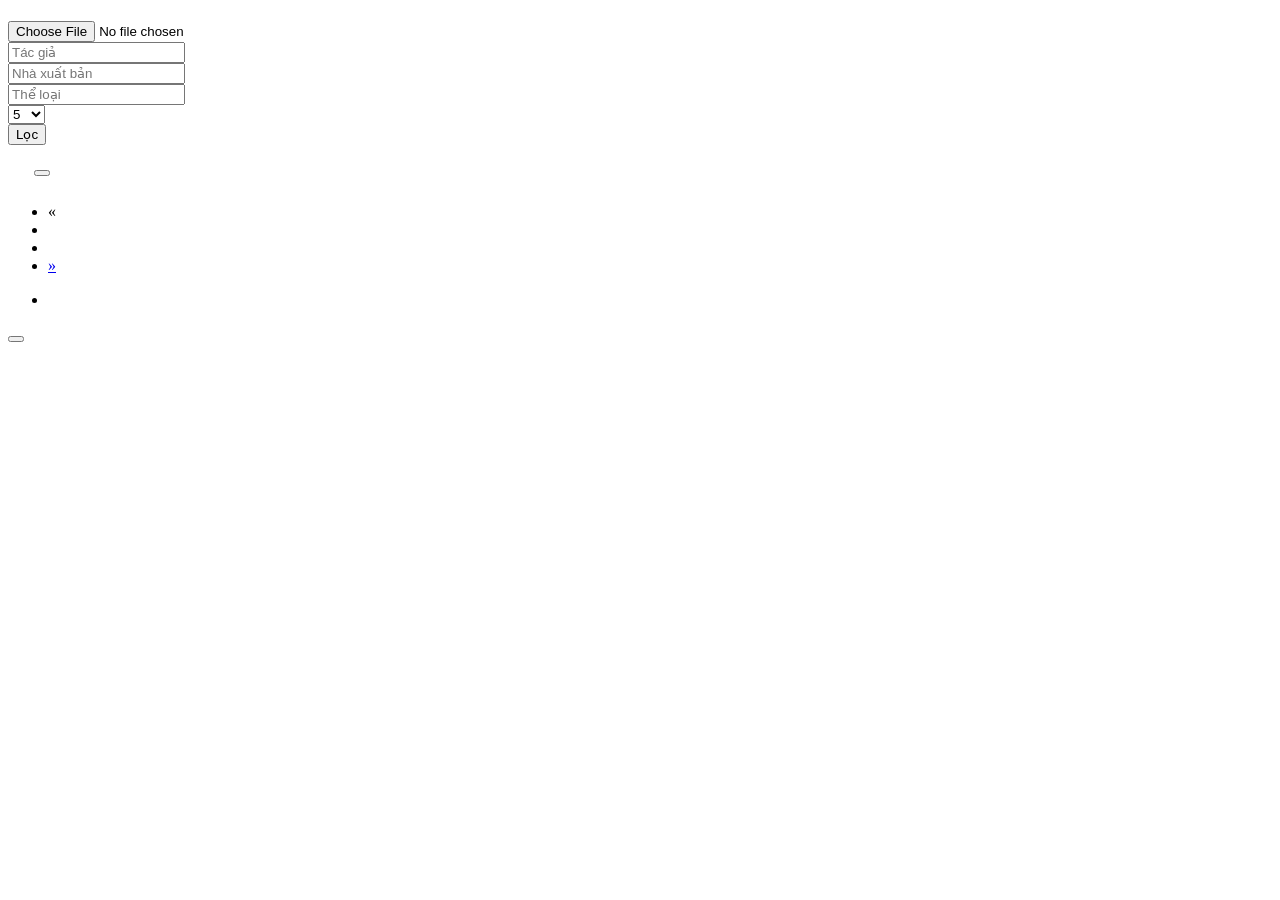
<file: librarymanagement/src/main/resources/templates/admin/books/index.html>
<!DOCTYPE html>
<html xmlns:th="http://www.thymeleaf.org"
      xmlns:layout="http://www.ultraq.net.nz/thymeleaf/layout" layout:decorate="~{layouts/layout}">

<head layout:fragment="head">
    <title>Tất cả Sách</title>
</head>
<body>
<div layout:fragment="content">
    <div class="content">
        <div class="container-fluid p-0">
            <div class="d-flex justify-content-between align-items-center mb-3">
                <h1 class="h3 mb-0">
                    <strong th:text="#{booklist.title}"></strong>
                </h1>

                <div class="d-flex gap-2">
                    <!-- Download template -->
                    <a href="#" onclick="downloadAndRedirect()" class="btn btn-warning" th:text="#{table.button-download}"></a>
                    <!-- Import form -->
                    <form th:action="@{/admin/book/import}" method="post" enctype="multipart/form-data" id="importForm">
                        <input type="file" name="file" accept=".xls,.xlsx" class="d-none" id="fileInput" required>
                        <label for="fileInput" class="btn btn-primary" th:text="'+ ' + #{table.button-add}"></label>
                    </form>
                </div>
            </div>

            <form th:action="@{/admin/books}" method="get" class="row g-2 mb-3"
                  onsubmit="this.querySelectorAll('[name]').forEach(i => !i.value && i.removeAttribute('name'));">
                <div class="col-md-3">
                    <input type="text" class="form-control" name="author"
                           placeholder="Tác giả"
                           th:value="${author}">
                </div>
                <div class="col-md-3">
                    <input type="text" class="form-control" name="publisher"
                           placeholder="Nhà xuất bản"
                           th:value="${publisher}">
                </div>
                <div class="col-md-3">
                    <input type="text" class="form-control" name="genre"
                           placeholder="Thể loại"
                           th:value="${genre}">
                </div>
                <div class="col-md-1">
                    <select name="size" class="form-select">
                        <option th:value="5" th:selected="${size == 5}">5</option>
                        <option th:value="10" th:selected="${size == 10}">10</option>
                        <option th:value="20" th:selected="${size == 20}">20</option>
                        <option th:value="50" th:selected="${size == 50}">50</option>
                    </select>
                </div>
                <div class="col-md-2">
                    <button type="submit" class="btn btn-success w-100">Lọc</button>
                </div>
            </form>

            <div class="row">
                <div class="col-12 col-lg-12 col-xxl-12 d-flex">
                    <div class="card flex-fill">
                        <table class="table table-hover my-0">
                            <thead>
                            <tr>
                                <th class="d-none d-xl-table-cell text-center" th:text="#{table.bookname}"></th>
                                <th class="d-none d-xl-table-cell text-center" th:text="#{table.author}"></th>
                                <th class="d-none d-xl-table-cell text-center" th:text="#{table.publisher}"></th>
                                <th class="d-none d-xl-table-cell text-center" th:text="#{table.status}"></th>
                                <th></th>
                            </tr>
                            </thead>
                            <tbody>
                            <tr th:each="book : ${books}">
                                <td class="d-none d-xl-table-cell text-center" th:text="${book.bookTitle}"></td>
                                <td class="d-none d-xl-table-cell text-center"
                                    th:text="${#strings.arrayJoin(book.bookAuthors.toArray(), ', ')}"></td>
                                <td class="d-none d-xl-table-cell text-center" th:text="${book.bookPublisher}"></td>
                                <td class="d-none d-xl-table-cell text-center">
                                    <span class="badge"
                                          th:text="${book.totalCurrent > 0 ? 'Còn sách' : 'Tạm hết'}"
                                          th:classappend="${book.totalCurrent > 0 ? ' bg-success' : ' bg-danger'}">
                                    </span>
                                </td>
                                <td class="d-none d-xl-table-cell text-center" style="padding: 8px;">
                                    <a th:href="@{'/admin/books/' + ${book.id}}"
                                       class="btn btn-primary"
                                       th:text="#{table.button-view}">
                                    </a>

                                    <a th:href="@{'/admin/books/edit/' + ${book.id}}"
                                       class="btn btn-warning"
                                       th:text="#{table.button-edit}">
                                    </a>

                                    <button type="button" class="btn btn-danger"
                                            data-bs-toggle="modal"
                                            data-bs-target="#confirmDeleteModal"
                                            th:text="#{table.button-delete}">
                                    </button>
                                </td>
                            </tr>
                            </tbody>
                        </table>
                    </div>
                </div>
            </div>
            <nav aria-label="Page navigation">
                <ul class="pagination justify-content-center mt-3">
                    <li class="page-item" th:classappend="${currentPage == 0} ? 'disabled'">
                        <a class="page-link" aria-label="Previous"
                            th:href="@{/admin/books(page=${currentPage-1},
                                size=${size},
                                author=${author},
                                publisher=${publisher},
                                genre=${genre})}"
                            onclick="this.href=this.href.replace(/(&?author=(&|$))|(&?publisher=(&|$))|(&?genre=(&|$))/g,'');">
                            <span aria-hidden="true">&laquo;</span>
                        </a>
                    </li>
                    <li class="page-item"
                        th:if="${totalPages > 0}"
                        th:each="i : ${#numbers.sequence(0, totalPages-1)}"
                        th:classappend="${i == currentPage} ? ' active'">
                        <a class="page-link"
                            th:text="${i + 1}"
                            th:href="@{/admin/books(page=${i},
                                size=${size},
                                author=${author},
                                publisher=${publishe},
                                genre=${genre})}"
                            onclick="this.href=this.href.replace(/(&?author=(&|$))|(&?publisher=(&|$))|(&?genre=(&|$))/g,'');">
                        </a>
                    </li>
                    <li class="page-item active"
                        th:if="${totalPages == 0}">
                        <a class="page-link"
                            th:text="${1}"
                            th:href="@{/admin/books(page=${1},
                                size=${size},
                                author=${author},
                                publisher=${publisher},
                                genre=${genre})}"
                            onclick="this.href=this.href.replace(/(&?author=(&|$))|(&?publisher=(&|$))|(&?genre=(&|$))/g,'');">
                        </a>
                    </li>

                    <li class="page-item" th:classappend="${currentPage+1 >= totalPages} ? 'disabled'">
                        <a class="page-link" href="#" aria-label="Next"
                            th:href="@{/admin/books(page=${currentPage+1},
                                size=${size},
                                author=${author},
                                publisher=${publisher},
                                genre=${genre})}"
                            onclick="this.href=this.href.replace(/(&?author=(&|$))|(&?publisher=(&|$))|(&?genre=(&|$))/g,'');">
                            <span aria-hidden="true">&raquo;</span>
                        </a>
                    </li>
                </ul>
            </nav>
        </div>
    </div>
    <div th:if="${message}"
         class="alert alert-dismissible fade show position-fixed top-0 end-0 m-3"
         th:classappend="'alert-' + ${alertType}" role="alert" style="z-index: 1050;">
        <span th:text="${message}"></span>
        <ul th:if="${errors}">
            <li th:each="err : ${errors}" th:text="${err}"></li>
        </ul>
        <button type="button" class="btn-close" data-bs-dismiss="alert" aria-label="Close"></button>
    </div>
    <div th:replace="~{fragments/table :: deleteTable}"></div>
    <script th:src="@{/public/js/admin/book.js}"></script>
</div>
</body>
</html>
</file>
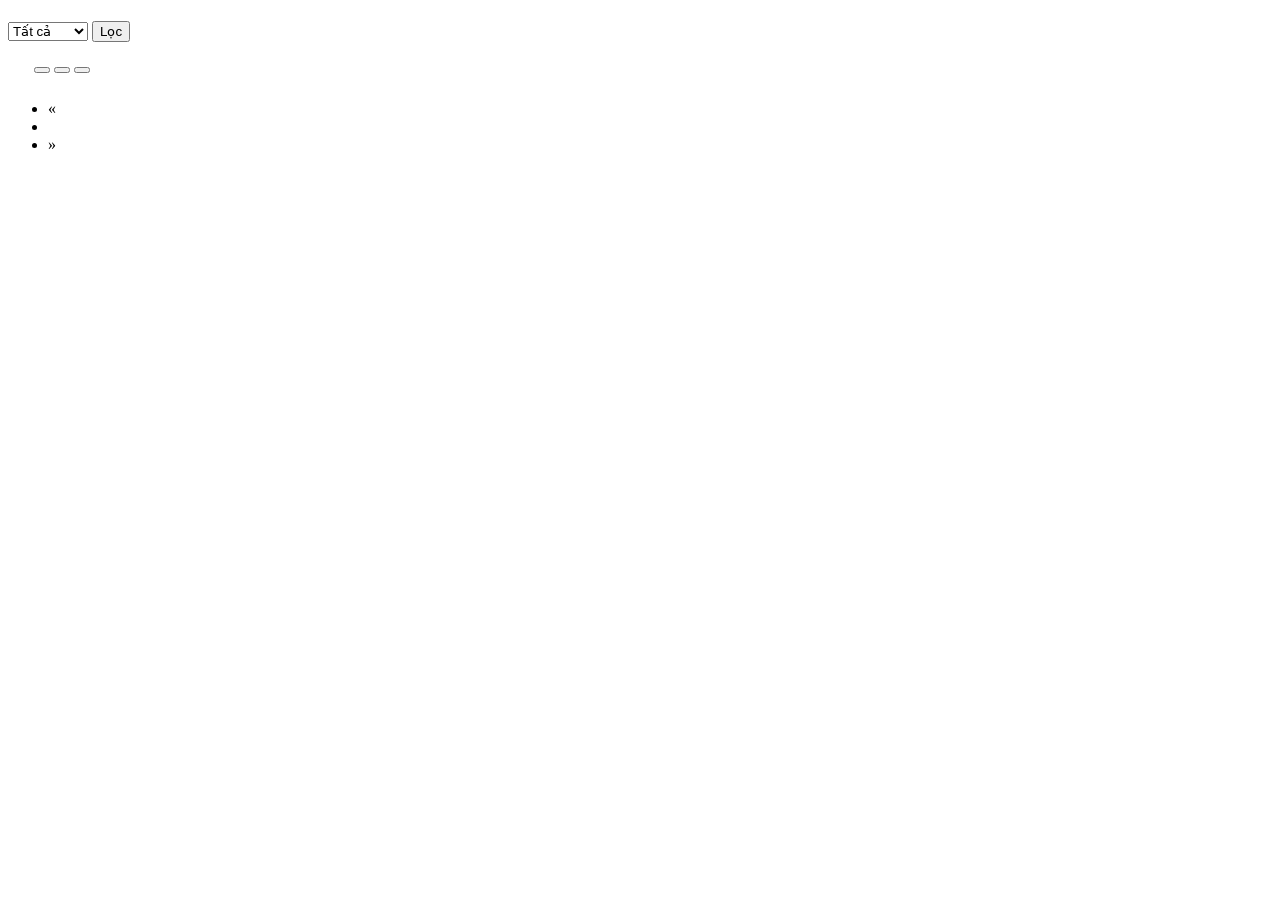
<file: librarymanagement/src/main/resources/templates/admin/borrow-requests/index.html>
<!DOCTYPE html>
<html xmlns:th="http://www.thymeleaf.org"
      xmlns:layout="http://www.ultraq.net.nz/thymeleaf/layout" layout:decorate="~{layouts/layout}">

<head layout:fragment="head">
    <title>Yêu cầu mượn Sách</title>
</head>
<body>
<div layout:fragment="content">
    <div class="content">
        <div class="container-fluid p-0">

            <div class="d-flex justify-content-between align-items-center mb-3">
                <h1 class="h3 mb-0">
                    <strong th:text="#{requestbooklist.title}"></strong>
                </h1>
            </div>

            <form th:action="@{/admin/borrow-requests}" method="get" class="mb-3"
                  onsubmit="this.querySelectorAll('[name]').forEach(i => !i.value && i.removeAttribute('name'));">
                <select name="status" class="form-select w-auto d-inline-block">
                    <option value="" th:selected="${status == null}">Tất cả</option>
                    <option th:value="0" th:selected="${status == 0}">Đang chờ</option>
                    <option th:value="1" th:selected="${status == 1}">Hoàn tất</option>
                    <option th:value="2" th:selected="${status == 2}">Đã hủy</option>
                </select>
                <button type="submit" class="btn btn-primary">Lọc</button>
            </form>

            <div class="row">
                <div class="col-12 col-lg-12 col-xxl-12 d-flex">
                    <div class="card flex-fill">
                        <table class="table table-hover my-0">
                            <thead>
                            <tr>
                                <th class="d-none d-xl-table-cell text-center" th:text="#{table.name}"></th>
                                <th class="d-none d-xl-table-cell text-center" th:text="#{table.bookname}"></th>
                                <th class="d-none d-xl-table-cell text-center" th:text="#{table.borrowDate}"></th>
                                <th class="d-none d-xl-table-cell text-center" th:text="#{table.status}"></th>
                                <th></th>
                            </tr>
                            </thead>
                            <tbody>
                            <tr th:each="item : ${borrowRequests}">
                                <td class="d-none d-xl-table-cell text-center" th:text="${item.username}"></td>
                                <td class="d-none d-xl-table-cell text-center" th:text="${item.totalBooks}"></td>
                                <td class="d-none d-xl-table-cell text-center"
                                    th:text="${#temporals.format(item.borrowDate, 'dd/MM/yyyy HH:mm')}"></td>
                                <td class="d-none d-xl-table-cell text-center">
                                    <span class="badge"
                                          th:text="${item.status == 1 ? 'Hoàn tất'
                                              : (item.status == 0 ? 'Đang chờ'
                                              : 'Đã huỷ')}"
                                          th:classappend="${item.status == 1 ? ' bg-success'
                                              : (item.status == 0 ? ' bg-warning'
                                              : ' bg-danger')}">
                                    </span>
                                </td>
                                <td class="d-none d-xl-table-cell text-center" style="padding: 8px;">
                                    <button type="button" class="btn btn-primary" th:text="#{table.button-view}"></button>
                                    <button type="button" class="btn btn-warning" th:text="#{table.button-accept}"></button>
                                    <button type="button" class="btn btn-danger" data-bs-toggle="modal"
                                            data-bs-target="#confirmDeleteModal" th:text="#{table.button-delete}">
                                    </button>
                                </td>
                            </tr>
                            </tbody>
                        </table>
                        <nav aria-label="Page navigation">
                            <ul class="pagination justify-content-center mt-3">
                                <li class="page-item" th:classappend="${currentPage == 0} ? 'disabled'">
                                    <a class="page-link" aria-label="Previous"
                                       th:href="@{/admin/borrow-requests(page=${currentPage-1}, status=${status})}">
                                        <span aria-hidden="true">&laquo;</span>
                                    </a>
                                </li>

                                <li class="page-item"
                                    th:if="${totalPages > 0}"
                                    th:each="i : ${#numbers.sequence(0, totalPages-1)}"
                                    th:classappend="${i == currentPage} ? ' active'">
                                    <a class="page-link"
                                       th:text="${i + 1}"
                                       th:href="@{/admin/borrow-requests(page=${i}, status=${status})}">
                                    </a>
                                </li>

                                <li class="page-item" th:classappend="${currentPage+1 >= totalPages} ? 'disabled'">
                                    <a class="page-link" aria-label="Next"
                                       th:href="@{/admin/borrow-requests(page=${currentPage+1}, status=${status})}">
                                        <span aria-hidden="true">&raquo;</span>
                                    </a>
                                </li>
                            </ul>
                        </nav>
                    </div>
                </div>
            </div>
        </div>
    </div>
</div>
</body>
</html>
</file>
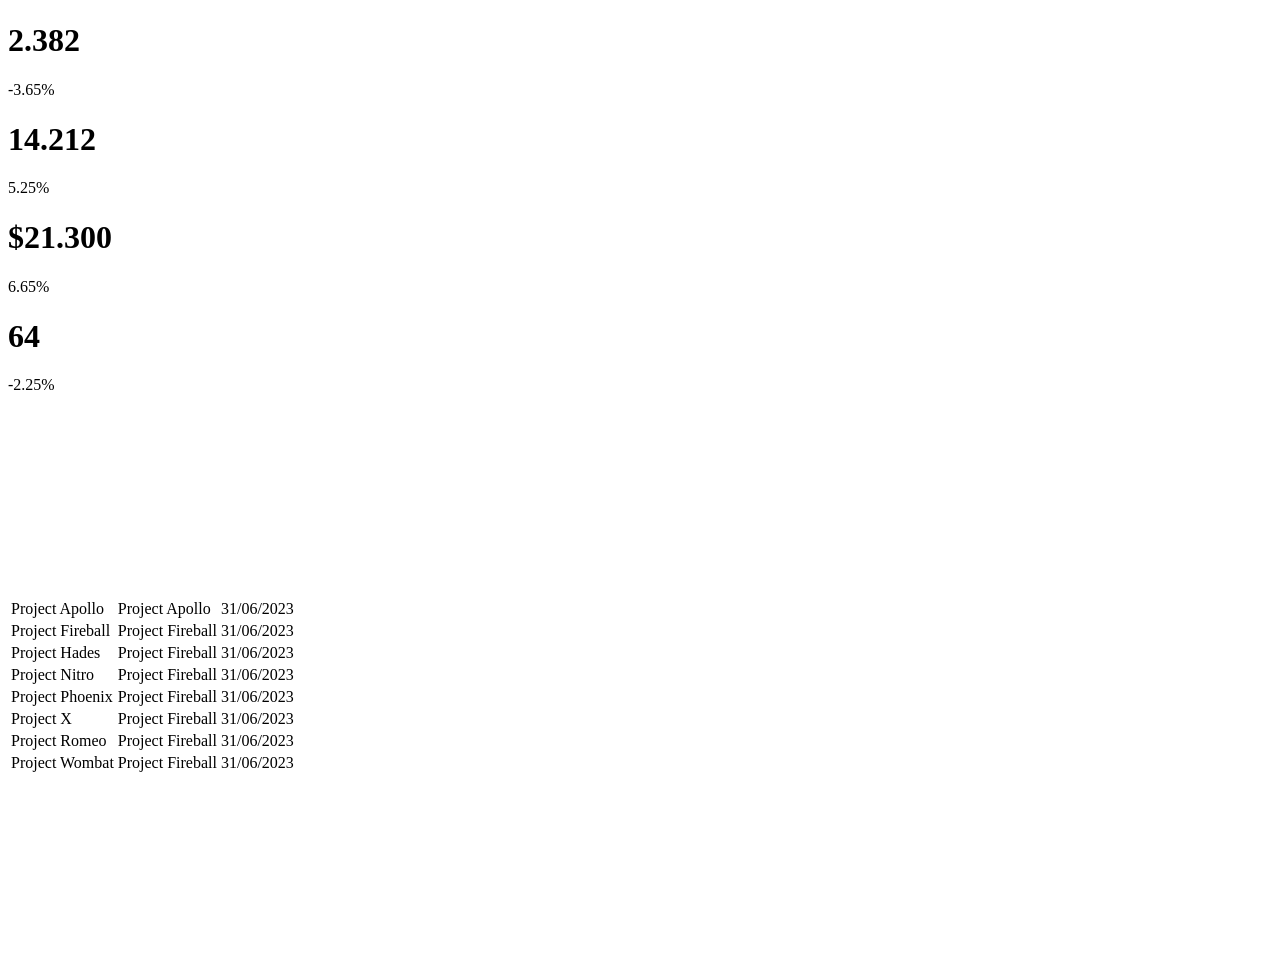
<file: librarymanagement/src/main/resources/templates/admin/dashboard.html>
<!DOCTYPE html>
<html xmlns:th="http://www.thymeleaf.org"
      xmlns:layout="http://www.ultraq.net.nz/thymeleaf/layout" layout:decorate="~{layouts/layout}">

<head layout:fragment="head">
    <title>Thống kê</title>
    <link rel="stylesheet" th:href="@{/public/cdn/css/flatpickr.min.css}">
    <link rel="stylesheet" th:href="@{/public/cdn/css/jsvectormap.min.css}">
</head>
<body>
<div layout:fragment="content">
    <div class="content">
        <div class="container-fluid p-0">

            <h1 class="h3 mb-3"><strong th:text="#{dashboard.title}"></strong></h1>

            <div class="row">
                <div class="col-xl-6 col-xxl-5 d-flex">
                    <div class="w-100">
                        <div class="row">
                            <div class="col-sm-6">
                                <div class="card">
                                    <div class="card-body">
                                        <div class="row">
                                            <div class="col mt-0">
                                                <h5 class="card-title" th:text="#{card.borrowRequest}"></h5>
                                            </div>
                                        </div>
                                        <h1 class="mt-1 mb-3">2.382</h1>
                                        <div class="mb-0">
                                            <span class="text-danger"> <i class="mdi mdi-arrow-bottom-right"></i> -3.65% </span>
                                            <span class="text-muted" th:text="#{compare.lastWeek}"></span>
                                        </div>
                                    </div>
                                </div>
                                <div class="card">
                                    <div class="card-body">
                                        <div class="row">
                                            <div class="col mt-0">
                                                <h5 class="card-title" th:text="#{card.realBorrow}"></h5>
                                            </div>
                                        </div>
                                        <h1 class="mt-1 mb-3">14.212</h1>
                                        <div class="mb-0">
                                            <span class="text-success"> <i class="mdi mdi-arrow-bottom-right"></i> 5.25% </span>
                                            <span class="text-muted" th:text="#{compare.lastWeek}"></span>
                                        </div>
                                    </div>
                                </div>
                            </div>
                            <div class="col-sm-6">
                                <div class="card">
                                    <div class="card-body">
                                        <div class="row">
                                            <div class="col mt-0">
                                                <h5 class="card-title" th:text="#{card.newBooks}"></h5>
                                            </div>
                                        </div>
                                        <h1 class="mt-1 mb-3">$21.300</h1>
                                        <div class="mb-0">
                                            <span class="text-success"> <i class="mdi mdi-arrow-bottom-right"></i> 6.65% </span>
                                            <span class="text-muted" th:text="#{compare.lastWeek}"></span>
                                        </div>
                                    </div>
                                </div>
                                <div class="card">
                                    <div class="card-body">
                                        <div class="row">
                                            <div class="col mt-0">
                                                <h5 class="card-title" th:text="#{card.newMembers}"></h5>
                                            </div>
                                        </div>
                                        <h1 class="mt-1 mb-3">64</h1>
                                        <div class="mb-0">
                                            <span class="text-danger"> <i class="mdi mdi-arrow-bottom-right"></i> -2.25% </span>
                                            <span class="text-muted" th:text="#{compare.lastWeek}"></span>
                                        </div>
                                    </div>
                                </div>
                            </div>
                        </div>
                    </div>
                </div>

                <div class="col-xl-6 col-xxl-7">
                    <div class="card flex-fill w-100">
                        <div class="card-header">

                            <h5 class="card-title mb-0" th:text="#{card.borrowRequestCount}"></h5>
                        </div>
                        <div class="card-body py-3">
                            <div class="chart chart-sm">
                                <canvas id="chartjs-dashboard-line"></canvas>
                            </div>
                        </div>
                    </div>
                </div>
            </div>

            <div class="row">
                <div class="col-12 col-lg-8 col-xxl-9 d-flex">
                    <div class="card flex-fill">
                        <div class="card-header">

                            <h5 class="card-title mb-0" th:text="#{card.borrowList}"></h5>
                        </div>
                        <table class="table table-hover my-0">
                            <thead>
                            <tr>
                                <th th:text="#{table.name}"></th>
                                <th th:text="#{table.bookname}"></th>
                                <th th:text="#{table.borrowDate}"></th>
                                <th th:text="#{table.status}"></th>
                            </tr>
                            </thead>
                            <tbody>
                            <tr>
                                <td>Project Apollo</td>
                                <td class="d-none d-xl-table-cell">Project Apollo</td>
                                <td class="d-none d-xl-table-cell">31/06/2023</td>
                                <td><span class="badge bg-success" th:text="#{status.returned}"></span></td>
                            </tr>
                            <tr>
                                <td>Project Fireball</td>
                                <td class="d-none d-xl-table-cell">Project Fireball</td>
                                <td class="d-none d-xl-table-cell">31/06/2023</td>
                                <td><span class="badge bg-danger" th:text="#{status.cancelled}"></span></td>
                            </tr>
                            <tr>
                                <td>Project Hades</td>
                                <td class="d-none d-xl-table-cell">Project Fireball</td>
                                <td class="d-none d-xl-table-cell">31/06/2023</td>
                                <td><span class="badge bg-success" th:text="#{status.returned}"></span></td>
                            </tr>
                            <tr>
                                <td>Project Nitro</td>
                                <td class="d-none d-xl-table-cell">Project Fireball</td>
                                <td class="d-none d-xl-table-cell">31/06/2023</td>
                                <td><span class="badge bg-warning" th:text="#{status.borrowing}"></span></td>
                            </tr>
                            <tr>
                                <td>Project Phoenix</td>
                                <td class="d-none d-xl-table-cell">Project Fireball</td>
                                <td class="d-none d-xl-table-cell">31/06/2023</td>
                                <td><span class="badge bg-success" th:text="#{status.returned}"></span></td>
                            </tr>
                            <tr>
                                <td>Project X</td>
                                <td class="d-none d-xl-table-cell">Project Fireball</td>
                                <td class="d-none d-xl-table-cell">31/06/2023</td>
                                <td><span class="badge bg-success" th:text="#{status.returned}"></span></td>
                            </tr>
                            <tr>
                                <td>Project Romeo</td>
                                <td class="d-none d-xl-table-cell">Project Fireball</td>
                                <td class="d-none d-xl-table-cell">31/06/2023</td>
                                <td><span class="badge bg-success" th:text="#{status.returned}"></span></td>
                            </tr>
                            <tr>
                                <td>Project Wombat</td>
                                <td class="d-none d-xl-table-cell">Project Fireball</td>
                                <td class="d-none d-xl-table-cell">31/06/2023</td>
                                <td><span class="badge bg-warning" th:text="#{status.borrowing}"></span></td>
                            </tr>
                            </tbody>
                        </table>
                    </div>
                </div>
                <div class="col-12 col-lg-4 col-xxl-3 d-flex">
                    <div class="card flex-fill w-100">
                        <div class="card-header">

                            <h5 class="card-title mb-0" th:text="#{card.newMembers}"></h5>
                        </div>
                        <div class="card-body d-flex w-100">
                            <div class="align-self-center chart chart-lg">
                                <canvas id="chartjs-dashboard-bar"></canvas>
                            </div>
                        </div>
                    </div>
                </div>
            </div>

        </div>
    </div>
    <script th:src="@{/public/cdn/js/chart.js}"></script>
    <script th:src="@{/public/cdn/js/flatpickr.js}"></script>
    <script th:src="@{/public/cdn/js/jsvectormap.js}"></script>
    <script th:src="@{/public/cdn/js/jsvectormap-world.js}"></script>
    <script th:src="@{/public/js/admin/dashboard.js}"></script>
</div>
</body>
</html>
</file>
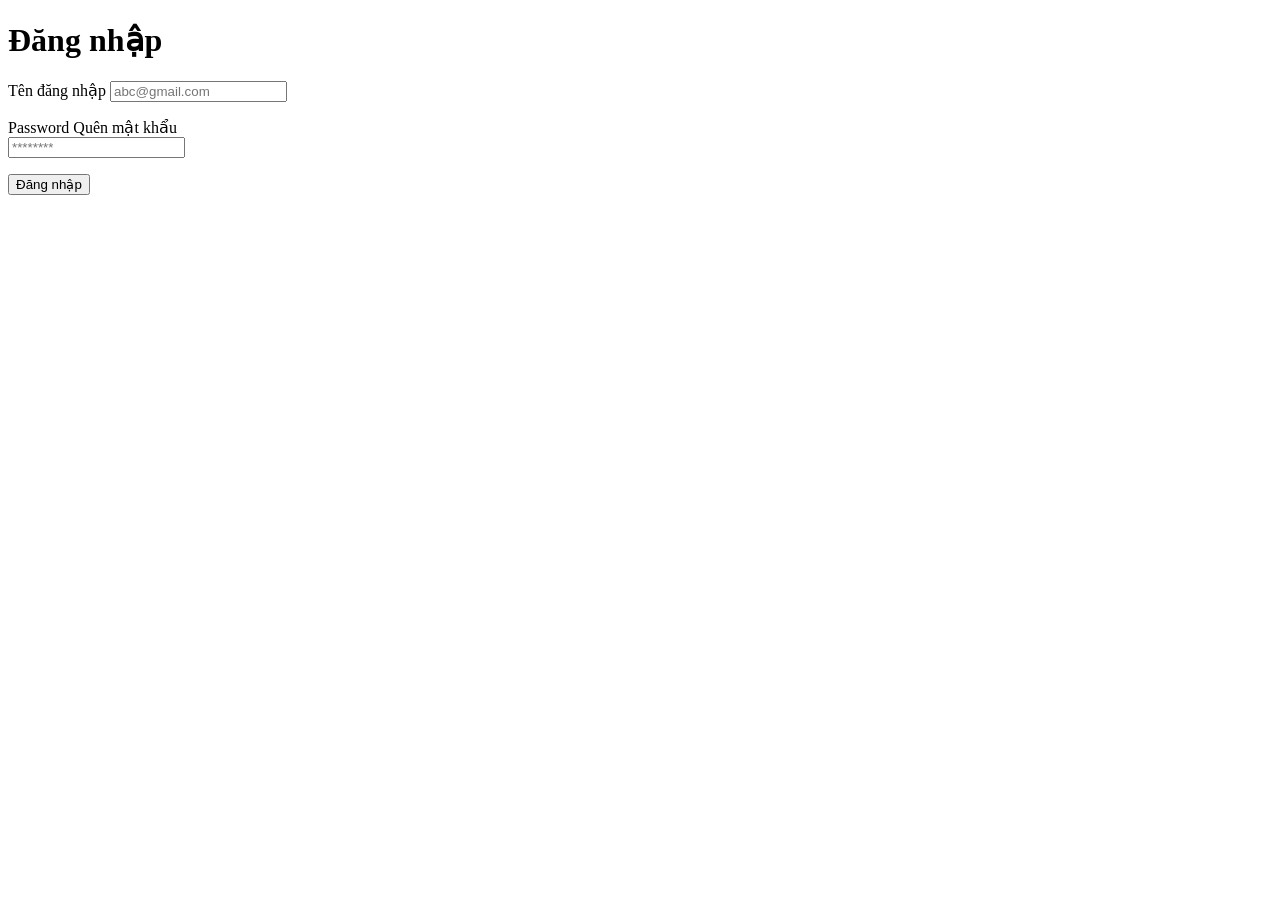
<file: librarymanagement/src/main/resources/templates/admin/login.html>
<!DOCTYPE html>
<html xmlns:th="http://www.thymeleaf.org"
      xmlns:layout="http://www.ultraq.net.nz/thymeleaf/layout" layout:decorate="~{layouts/layout}">

<head layout:fragment="head">
    <link rel="stylesheet" th:href="@{/public/css/admin/login.css}">
    <title>Đăng nhập</title>
</head>
<body>
<div layout:fragment="content">
    <div class="container">
        <div class="row form-login">
            <div class="col-xl-5 col-lg-6 col-md-8 col-sm-10">
                <div class="text-center mb-4">
                    <h1 class="brand-title">Đăng nhập</h1>
                </div>

                <div class="card border-0">
                    <div class="card-body p-5">
                        <!-- Form login -->
                        <form id="loginForm" th:action="@{/admin/auth/login}" method="post" th:object="${loginUserDto}" novalidate>
                            <div class="mb-4">
                                <label for="username" class="form-label fw-medium">Tên đăng nhập</label>
                                <input type="text"
                                       name="username"
                                       class="form-control form-control-lg custom-input"
                                       th:field="*{username}"
                                       placeholder="abc@gmail.com"
                                       required>
                                <div th:if="${#fields.hasErrors('username')}" class="invalid-feedback">
                                    <p th:errors="*{username}"></p>
                                </div>
                            </div>

                            <div class="mb-4">
                                <div class="d-flex justify-content-between align-items-center mb-2">
                                    <label for="password" class="form-label fw-medium mb-0">Password</label>
                                    <a th:href="@{/forgot-password}" class="link-secondary small">Quên mật khẩu</a>
                                </div>
                                <input type="password"
                                       name="password"
                                       class="form-control form-control-lg custom-input"
                                       th:field="*{password}"
                                       placeholder="********"
                                       required>
                                <div th:if="${#fields.hasErrors('password')}" class="invalid-feedback">
                                    <p th:errors="*{password}"></p>
                                </div>
                            </div>

                            <button type="submit" class="btn submit-button w-100 mb-3">
                                Đăng nhập
                            </button>
                        </form>
                    </div>
                </div>
            </div>
        </div>
    </div>
    <script type="module" th:src="@{/public/js/admin/login.js}"></script>
</div>
</body>
</html>
</file>
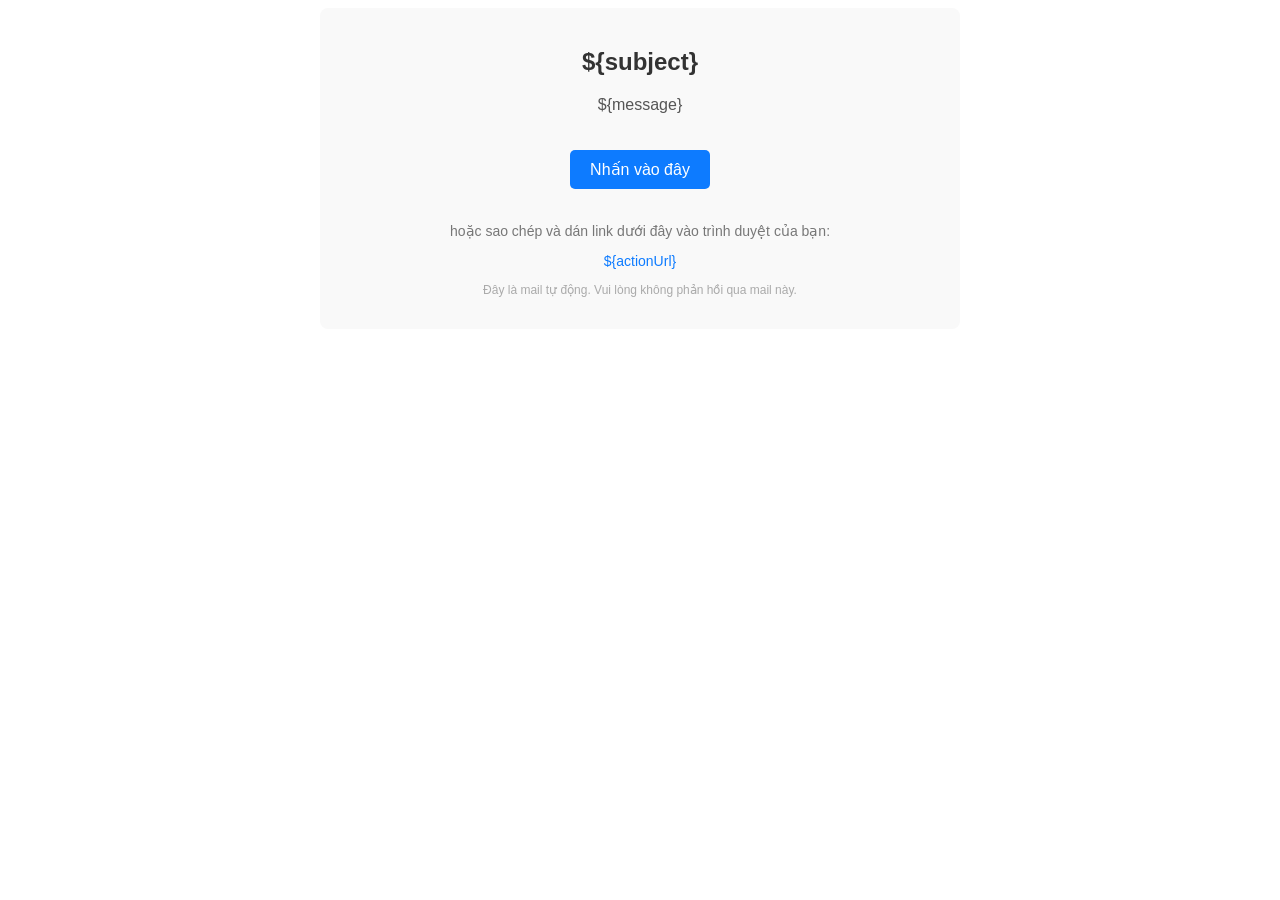
<file: librarymanagement/src/main/resources/templates/email/verification-email.html>
<!DOCTYPE html>
<html lang="en">
<head>
    <meta charset="UTF-8">
    <title>${subject}</title>
</head>
<body>
<div style="font-family: Arial, sans-serif; max-width: 600px; margin: auto; padding: 20px; border-radius: 8px; background-color: #f9f9f9; text-align: center;">
    <h2 style="color: #333;">${subject}</h2>
    <p style="font-size: 16px; color: #555;">${message}</p>
    <a href="${actionUrl}" style="display: inline-block; margin: 20px 0; padding: 10px 20px; font-size: 16px; color: #fff; background-color: #0d7bff; text-decoration: none; border-radius: 5px;">Nhấn vào đây</a>
    <p style="font-size: 14px; color: #777;">hoặc sao chép và dán link dưới đây vào trình duyệt của bạn:</p>
    <p style="font-size: 14px; color: #0d7bff;">${actionUrl}</p>
    <p style="font-size: 12px; color: #aaa;">Đây là mail tự động. Vui lòng không phản hồi qua mail này.</p>
</div>
</body>
</html>
</file>
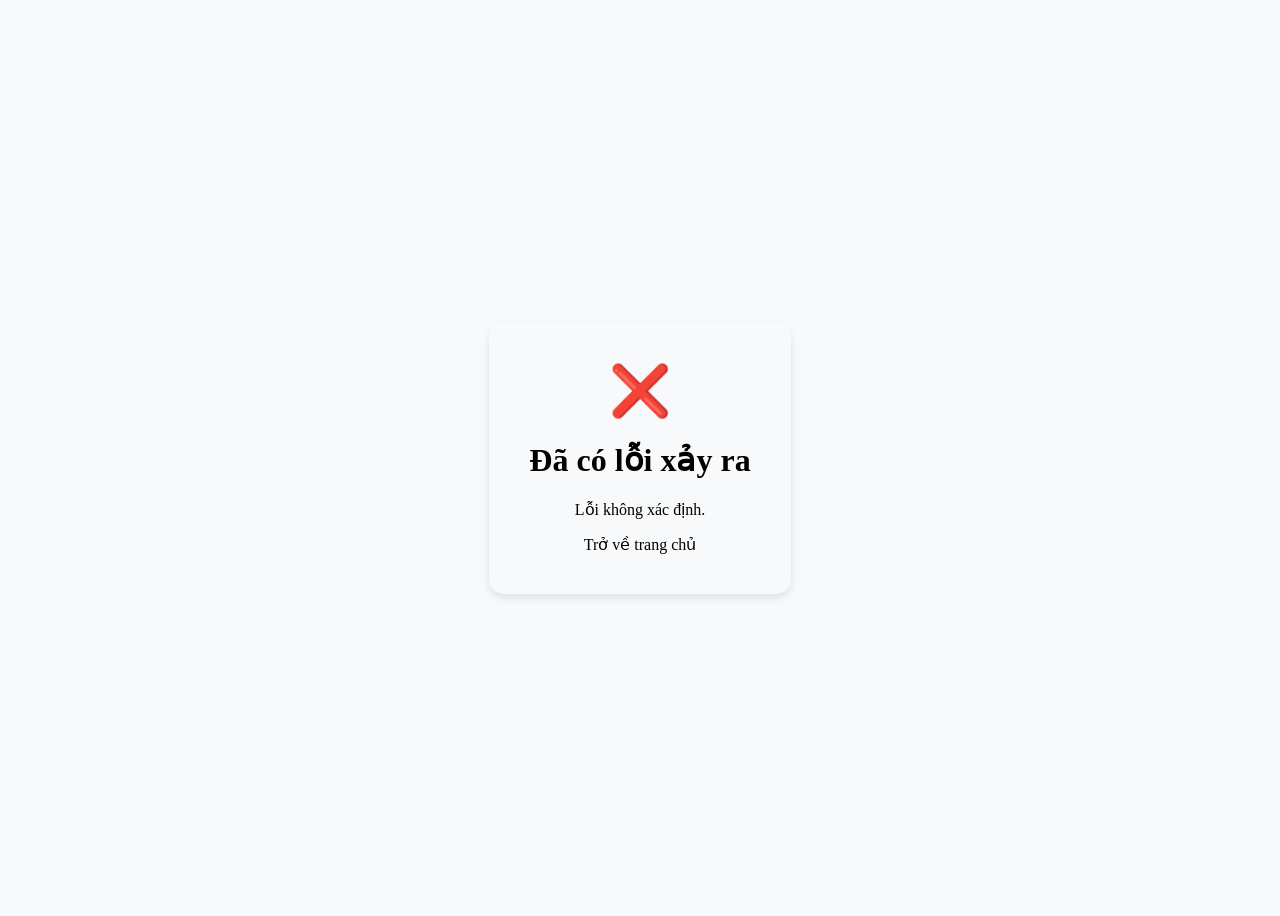
<file: librarymanagement/src/main/resources/templates/email/verification-error.html>
<!DOCTYPE html>
<html lang="vi" xmlns:th="http://www.thymeleaf.org">
<head>
    <meta charset="UTF-8">
    <title>Xác thực thất bại</title>
    <link rel="stylesheet" th:href="@{/public/cdn/css/bootstrap.min.css}">
    <style>
        body { display: flex; align-items: center; justify-content: center; height: 100vh; background-color: #f8f9fa; }
        .card { padding: 40px; text-align: center; border-radius: 15px; box-shadow: 0 4px 8px rgba(0,0,0,0.1); }
        .icon { font-size: 50px; color: #dc3545; }
    </style>
</head>
<body>
<div class="card">
    <div class="icon">&#10060;</div>
    <h1 class="mt-3">Đã có lỗi xảy ra</h1>
    <p class="lead" th:text="${message}">Lỗi không xác định.</p>
    <a th:href="@{/}" class="btn btn-secondary mt-3">Trở về trang chủ</a>
</div>
</body>
</html>
</file>
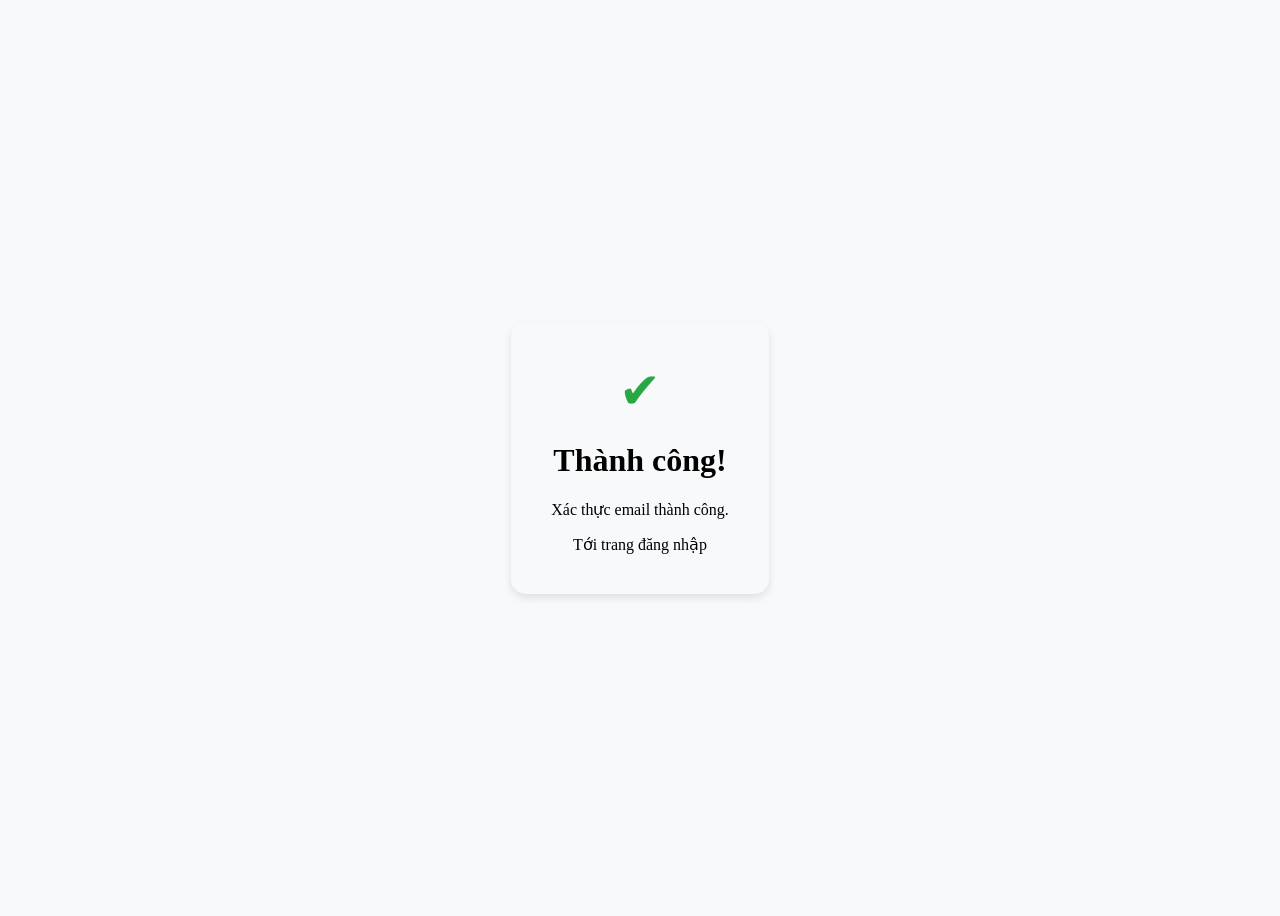
<file: librarymanagement/src/main/resources/templates/email/verification-success.html>
<!DOCTYPE html>
<html lang="vi" xmlns:th="http://www.thymeleaf.org">
<head>
    <meta charset="UTF-8">
    <title>Xác thực thành công</title>
    <link rel="stylesheet" th:href="@{/public/cdn/css/bootstrap.min.css}">
    <style>
        body { display: flex; align-items: center; justify-content: center; height: 100vh; background-color: #f8f9fa; }
        .card { padding: 40px; text-align: center; border-radius: 15px; box-shadow: 0 4px 8px rgba(0,0,0,0.1); }
        .icon { font-size: 50px; color: #28a745; }
    </style>
</head>
<body>
<div class="card">
    <div class="icon">&#10004;</div>
    <h1 class="mt-3">Thành công!</h1>
    <p class="lead" th:text="${message}">Xác thực email thành công.</p>
    <a th:href="@{/admin/auth/login}" class="btn btn-primary mt-3">Tới trang đăng nhập</a>
</div>
</body>
</html>
</file>
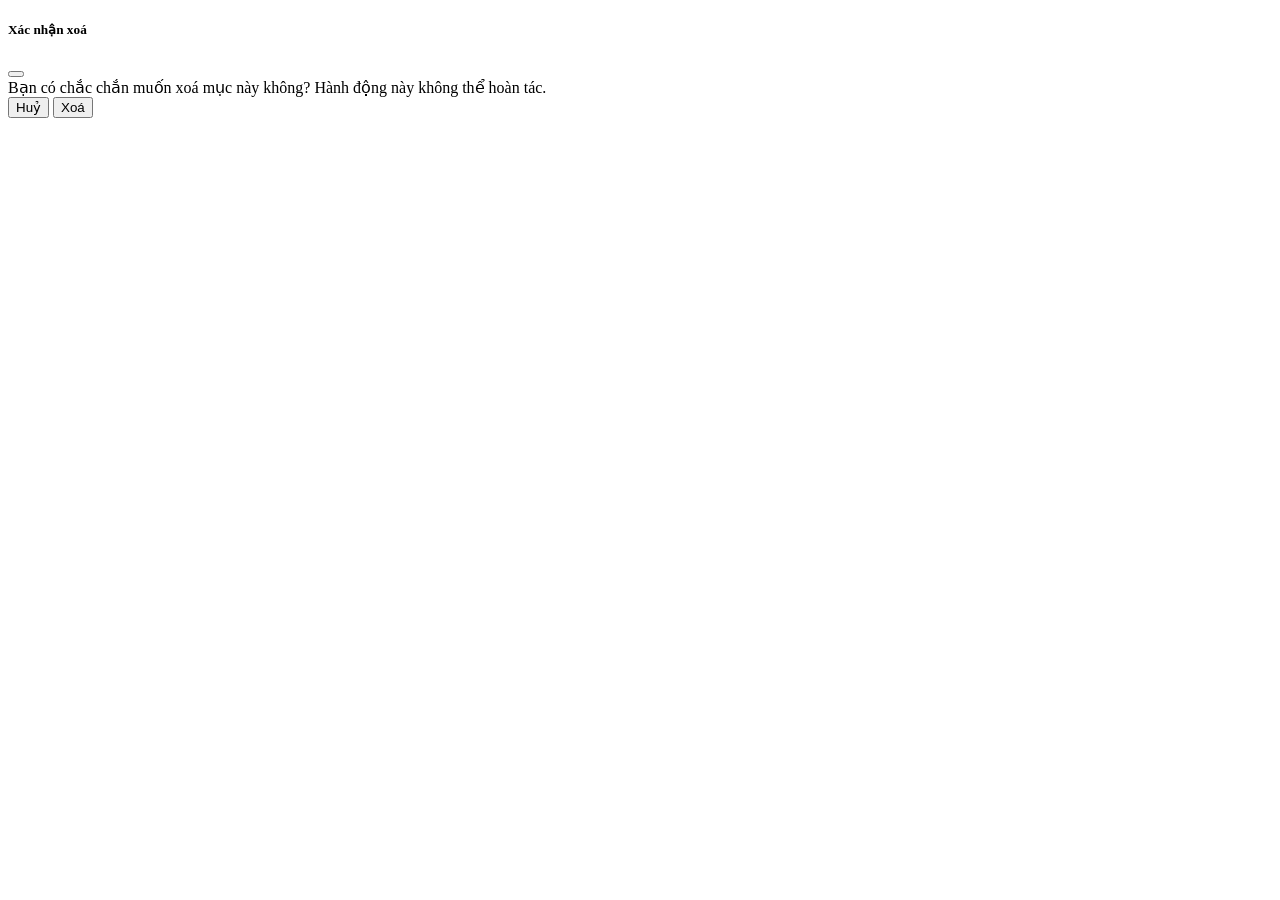
<file: librarymanagement/src/main/resources/templates/fragments/table.html>
<!DOCTYPE html>
<html xmlns:th="http://www.thymeleaf.org"
      xmlns:sec="http://www.thymeleaf.org/extras/spring-security">
<head>
</head>
<body>
<th:block th:fragment="deleteTable">
    <!-- Modal -->
    <div class="modal fade" id="confirmDeleteModal" tabindex="-1" aria-labelledby="confirmDeleteModalLabel"
         aria-hidden="true">
        <div class="modal-dialog modal-dialog-centered">
            <div class="modal-content">
                <div class="modal-header position-relative">
                    <h5 class="modal-title w-100 text-center fs-4" id="confirmDeleteModalLabel">
                        Xác nhận xoá
                    </h5>
                    <button type="button" class="btn-close position-absolute end-0 me-2"
                            data-bs-dismiss="modal" aria-label="Đóng"></button>
                </div>
                <div class="modal-body">
                    Bạn có chắc chắn muốn xoá mục này không? Hành động này không thể hoàn tác.
                </div>
                <div class="modal-footer">
                    <button type="button" class="btn btn-secondary" data-bs-dismiss="modal">Huỷ</button>
                    <button type="button" class="btn btn-danger" id="confirmDeleteBtn">Xoá</button>
                </div>
            </div>
        </div>
    </div>
    <script th:src="@{/public/js/fragments/table.js}"></script>
</th:block>
</body>
</html>
</file>
